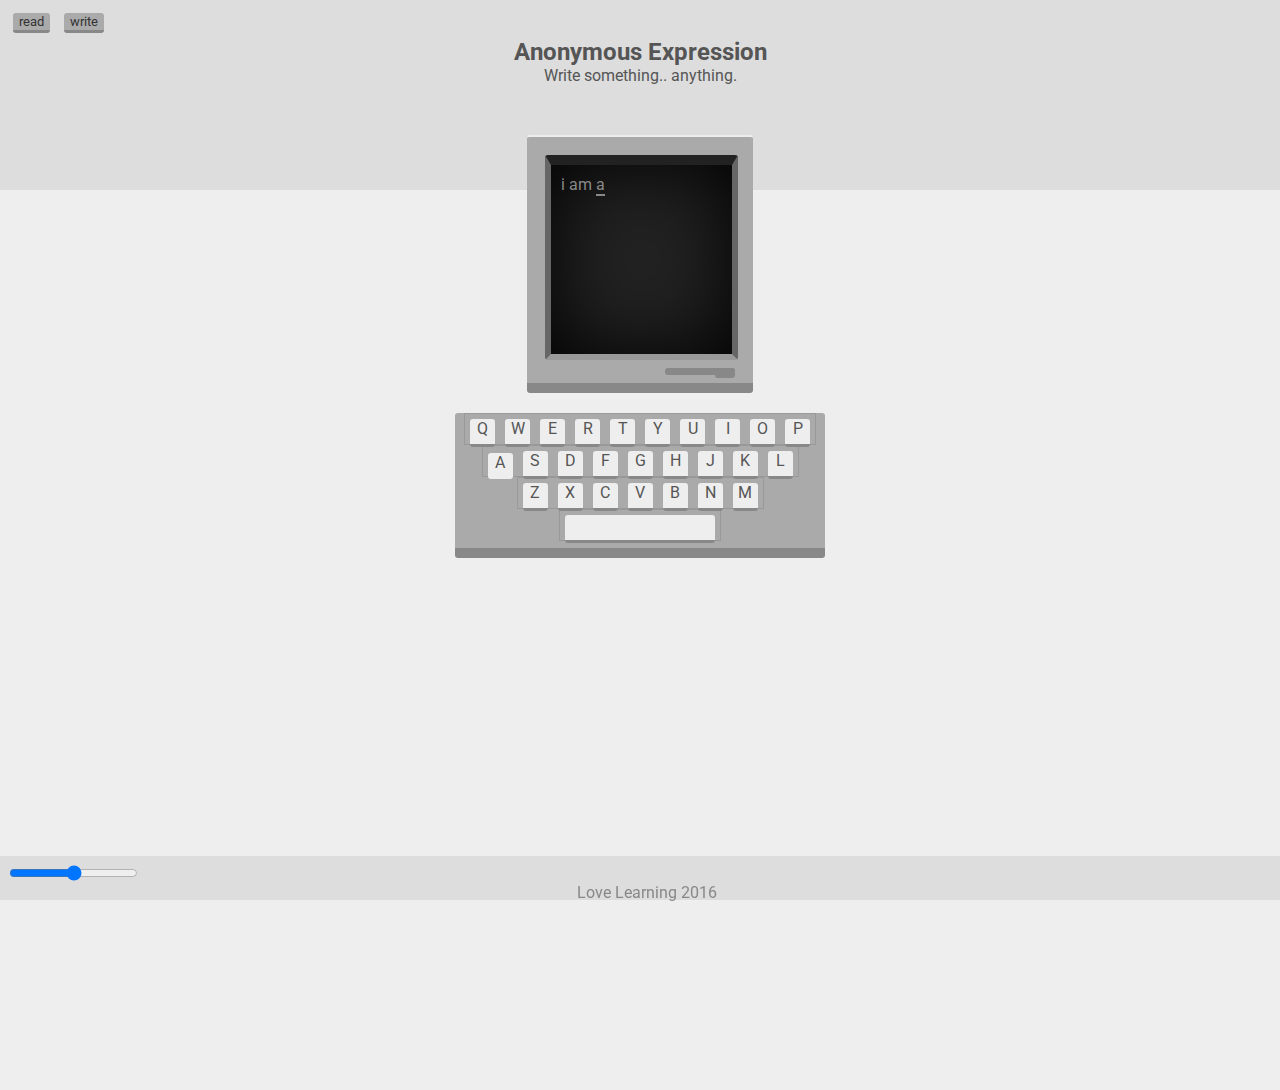
<file: index.html>
<html>
  <head>
      <link href='http://fonts.googleapis.com/css?family=Roboto' rel='stylesheet' type='text/css'>
      <link href='stylesheet.css' rel='stylesheet' type='text/css'>
  </head>

  <body>
  <button id="button1"> read </button>
  <button id="button2"> write </button>

  <!--<button> mail </button>-->


   <h2> Anonymous Expression </h2>
   <p class="sub"> Write something.. anything.  </p>

    <div id="backdrop">


    </div>


    <div id="backdrop2">


    </div>
  <div id="case">
    <!-- <div id="monitor"> -->
           <div id="screen">
              <!-- <div id="container">
                   <div id="child"> </div>
               </div> -->

                 <!--<p> OUTPUT WILL GO HERE..  </p>-->
           </div>
     <!-- </div> -->

     <div id="pannel">
       <div id="pannel2">
       </div>
    </div>

 </div>
     <div id="keyboard">  </div>


     <footer>
         <input type="range" id="typingSpeed" min="15" max="200">

       <p class="subtitle">
           Love Learning 2016
       </p>

     </footer>
     <script src="dataSet.js"> </script>
     <script src="app.js"> </script>
     <script src="loader.js"> </script>
  </body>

</html>
</file>
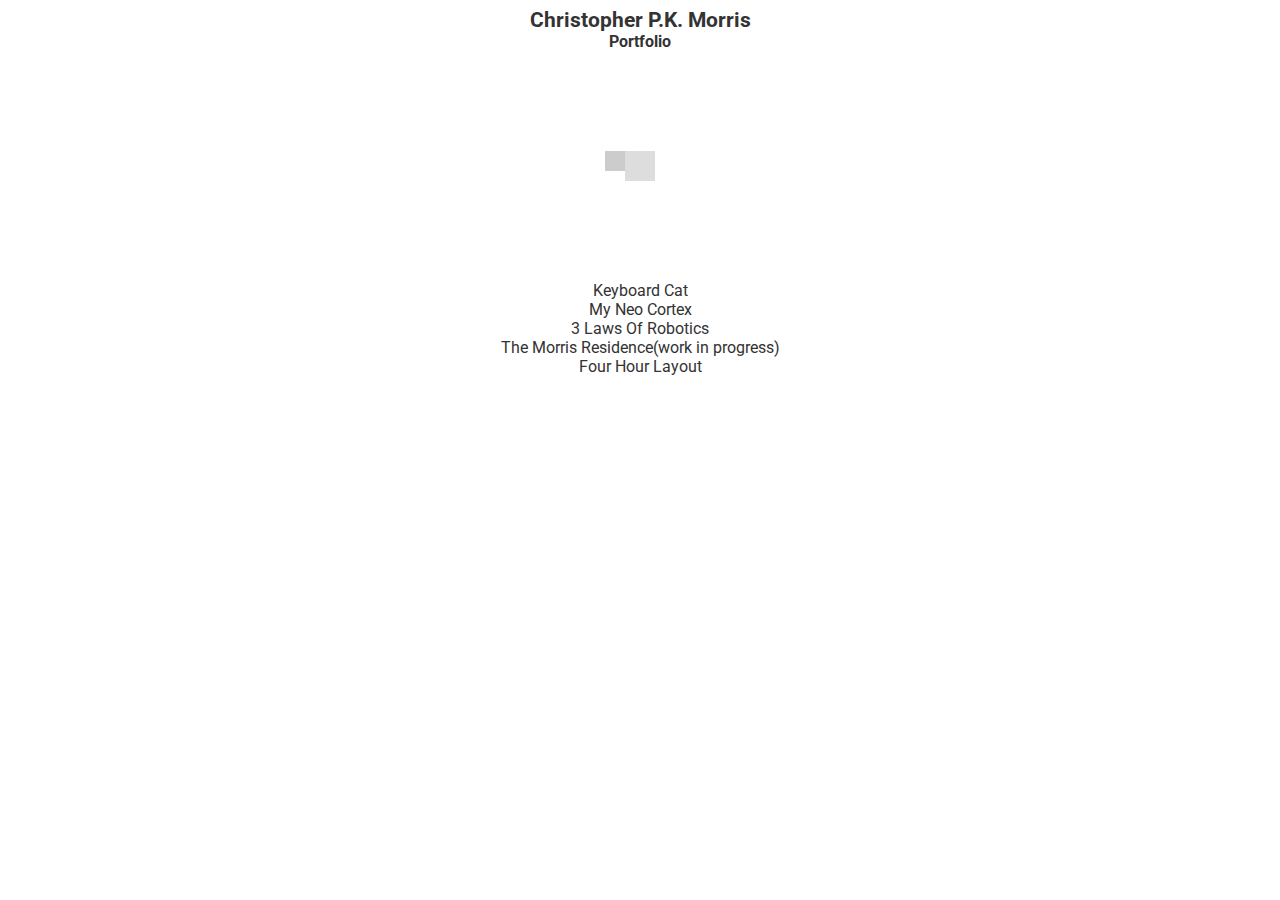
<file: portfolio/index.html>
<!doctype html>
<html>
  <head>
    <link rel="stylesheet" href="portfolio.css" type="text/css" />
    <link href='http://fonts.googleapis.com/css?family=Roboto' rel='stylesheet' type='text/css'>
  </head>

  <body>

     <h1> Christopher P.K. Morris </h1>
     <h3> Portfolio </h3>


     <div id="container">
        <div id="child"> </div>
     </div>

     <ul>
       <li> <a href="../Composer/controller/index.html" target="_blank">Keyboard Cat</a> </li>
       <li> <a href="../My-Neo-Cortex/index.html" target="_blank">My Neo Cortex</a> </li>
       <li> <a href="../3-Laws-Of-Robotics/index.html" target="_blank">3 Laws Of Robotics</a> </li>
       <li> <a href="../Morris-Residence/index.html" target="_blank">The Morris Residence(work in progress)</a> </li>
       <li> <a href="Four-Hour-Layout/index.html" target="_blank">Four Hour Layout</a> </li>
     </ul>


     <script src="patroller.js"> </script>
  </body>

</html>
</file>
<file: stylesheet.css>
*{
  font-family:"Roboto", arial;
  color:#333;
}

ul{
  display: inline;
}

ul li{list-style: none;
  float: left;
  margin-right: 10px;
}

ul li a:hover{
  color: grey;
}

#keyboard{
  background: #aaa;
  height: 135px;
  width: 370px;
  margin:0 auto;
  border-bottom:10px solid #888;

}

h1, h2{
  text-align:center;
  /*font-family: arial;*/
  margin:0;
  /*color:#fff;*/
  color:#555;
}

.sub{
  /*color:#fff;*/
  color:#555;

}

.spawn {
  background: #eee;
  height: 25px;
  width: 25px;
  margin:5px;
  border-radius: 3px;
  border-bottom: 3px solid #888;
  text-align:center;
  color:#555;
  /*text-shadow: 0px 1px #aaa;*/

}

/* was spawn on hover */
.keypress{
  height:26px;
  margin-top:7px;
  border-bottom: 0px solid #888;
}

.spawn:active{
  color:#00FF00;
}


#case{
  background: #aaa;

  width:190px;
  height:200px;

  margin:0 auto;
  margin-top:50px;
  margin-bottom:20px;
  border-bottom:10px solid #888;

  border-radius:3px;
  padding:18px;
  padding-bottom:28px;
  border-top:2px solid #eee;
}

#monitor{
  background: #555;
 /*  width:250px;
  height:200px; */
  width:90%;
  height:88%;
  margin:0 auto;
  /*margin-top:10px;
  margin-bottom:20px;*/
  /*border-bottom:3px solid #888;*/
  padding:5px;
  border-radius:3px;
}

#screen{
  background: #222;
  overflow: hidden;

  width:85%;
  height:85%;
  margin:0 auto;

  border-radius:3px;

  padding:5%;
  -moz-box-shadow:    inset 0 0 80px #000;
 -webkit-box-shadow: inset 0 0 80px #000;
 box-shadow:         inset 0 0 80px #000;
 border-top:10px solid #222;
 border-right:6px solid #666;
 border-bottom:6px solid #999;
 border-left: 6px solid #666;

}

#pannel{
  width:70px;
  height:7px;
  background:#888;
  border-radius:3px;
  margin-top:8px;
  float:right;
   position: relative;
  /*border-bottom: 3px solid #555;*/

}

#pannel2{
  position: absolute;
  width:20px;
  height:10px;
  background:#888;
  border-radius:3px;
  right:0px;



}


p{
  padding:0px;
  margin:0px;
  /*color:green;*/
  text-align:center;
}

.subtitle, .subtitle strong{
  /*color:#00FF00;*/
  color:#888;

}

.row1, .row2, .row3, .row4{
  margin:0 auto;
  align-content: flex-start;
  display: flex;
  flex-direction: row;
  flex-wrap: wrap;
  height: 30px;
  justify-content: flex-start;
  border:1px solid #999;
  cursor: pointer;

}

.row1{
  width:350px;
}

.row2{
  width:315px;
}

.row3{
  width:245px;
}

.row4{
  width:160px;
}

body{
 /* background:#a6a*/
}

.characters{

  display:inline;
  /*text-decoration:none;*/
}

.characters a{
  color:#00FF00;
   color:#888;
  display:inline;
  /*opacity: 1;*/
  text-decoration:none;
}

.characters:last-child{
  border-bottom:2px solid #00FF00;
  border-bottom:2px solid #888; 
  /*text-decoration:underline; */

/*
  animation: case 1s;
  animation-iteration-count: infinite;

  -webkit-animation: case 1s;
  -webkit-animation-iteration-count: infinite;
*/

}

#backdrop{
  position:absolute;
  width:100%;
  height:100%;
  background:#eee;
  left:0px;
  top:190px;
  z-index:-5;

}

#backdrop2{
  position:absolute;
  width:100%;
  height:190px;
  background:#ddd;
  left:0px;
  top:0px;
  z-index:-5;

}

footer{
  position:fixed;
  bottom:0px;
  width:100%;
  padding:7px;
  left:0px;
  height:30px;
  background:#ddd;
}

#container{
  width:30px;
  height:30px;
  /*border-radius:50%;*/
  background:#00FF00;
  margin:0 auto; /*mess with the margin to centre the block */
  position:relative;


}

#manual{
/*  visibility: hidden; */
  visibility: visible;

    /*display:inline;*/
}

#manual li{color:#aaa; }

/*
@keyframes case{
  from { border-bottom:2px solid #000000; }
  to { border-bottom:2px solid #00ff00; }
}

@-webkit-keyframes case{
  from { border-bottom:2px solid #000000; }
  to { border-bottom:2px solid #00ff00; }
}
*/

button{
background:#aaa;
border:none;
border-bottom:3px solid #888;
border-radius:3px;
margin:5px;
}

#screen2{
  background: #222;
  overflow: hidden;

  border-radius:3px;
  padding:5%;
  margin:5%;
  color:#00FF00;
  -moz-box-shadow:    inset 0 0 80px #000;
 -webkit-box-shadow: inset 0 0 80px #000;
 box-shadow:         inset 0 0 80px #000;
}


#visit{
  width:150px;
  position: fixed;
  top: 5px;
  left: 5px;


}

#visit p{
  text-align: left;
}

#visit a{
  color: #777;
  text-decoration: none;
}

#visit a:hover{
  color: #555;
  text-decoration: none;
}
</file>
<file: portfolio/portfolio.css>
*{
  font-family: 'Roboto', sans-serif;
  text-align:center;
  color:#333;
}

h1{
  margin:0px;
  font-size:1.3em;
  /*letter-spacing:0.5px;*/
  }

h3{
  font-size:1em;
  margin:0px;
  padding:0px
}


body{

}

p{
  font-family:'Roboto', sans-serif;
  color:#333;
}

#container{
  width:30px;
  height:30px;
  /*border-radius:50%;*/
  background:#ddd;
  margin:100px auto;
  position:relative;
}

#child{

}

ul{
    list-style-type: none;
    padding: 0px;
    margin: 0px;
}

ul li{

}

ul li a{
  text-decoration:none;
}

ul li a:hover{
  text-decoration:none;
  color:#111;
}
</file>
